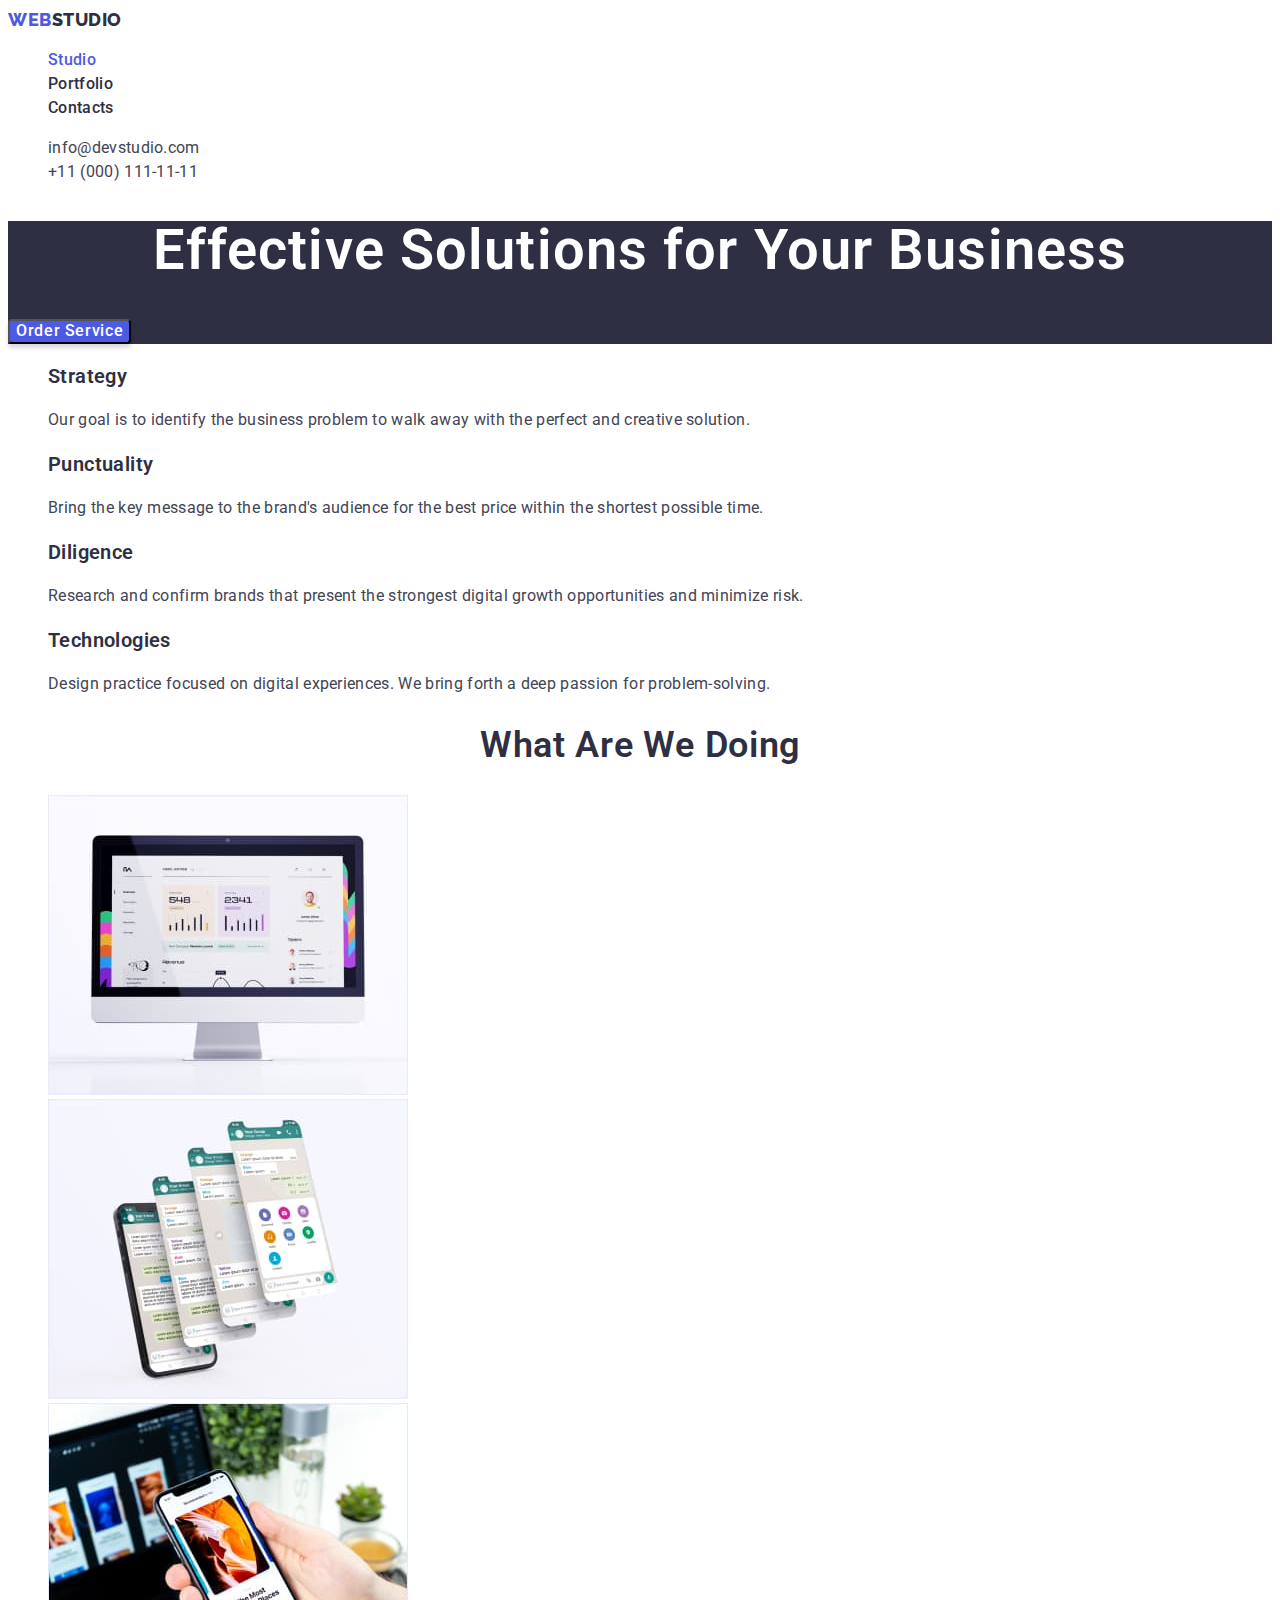
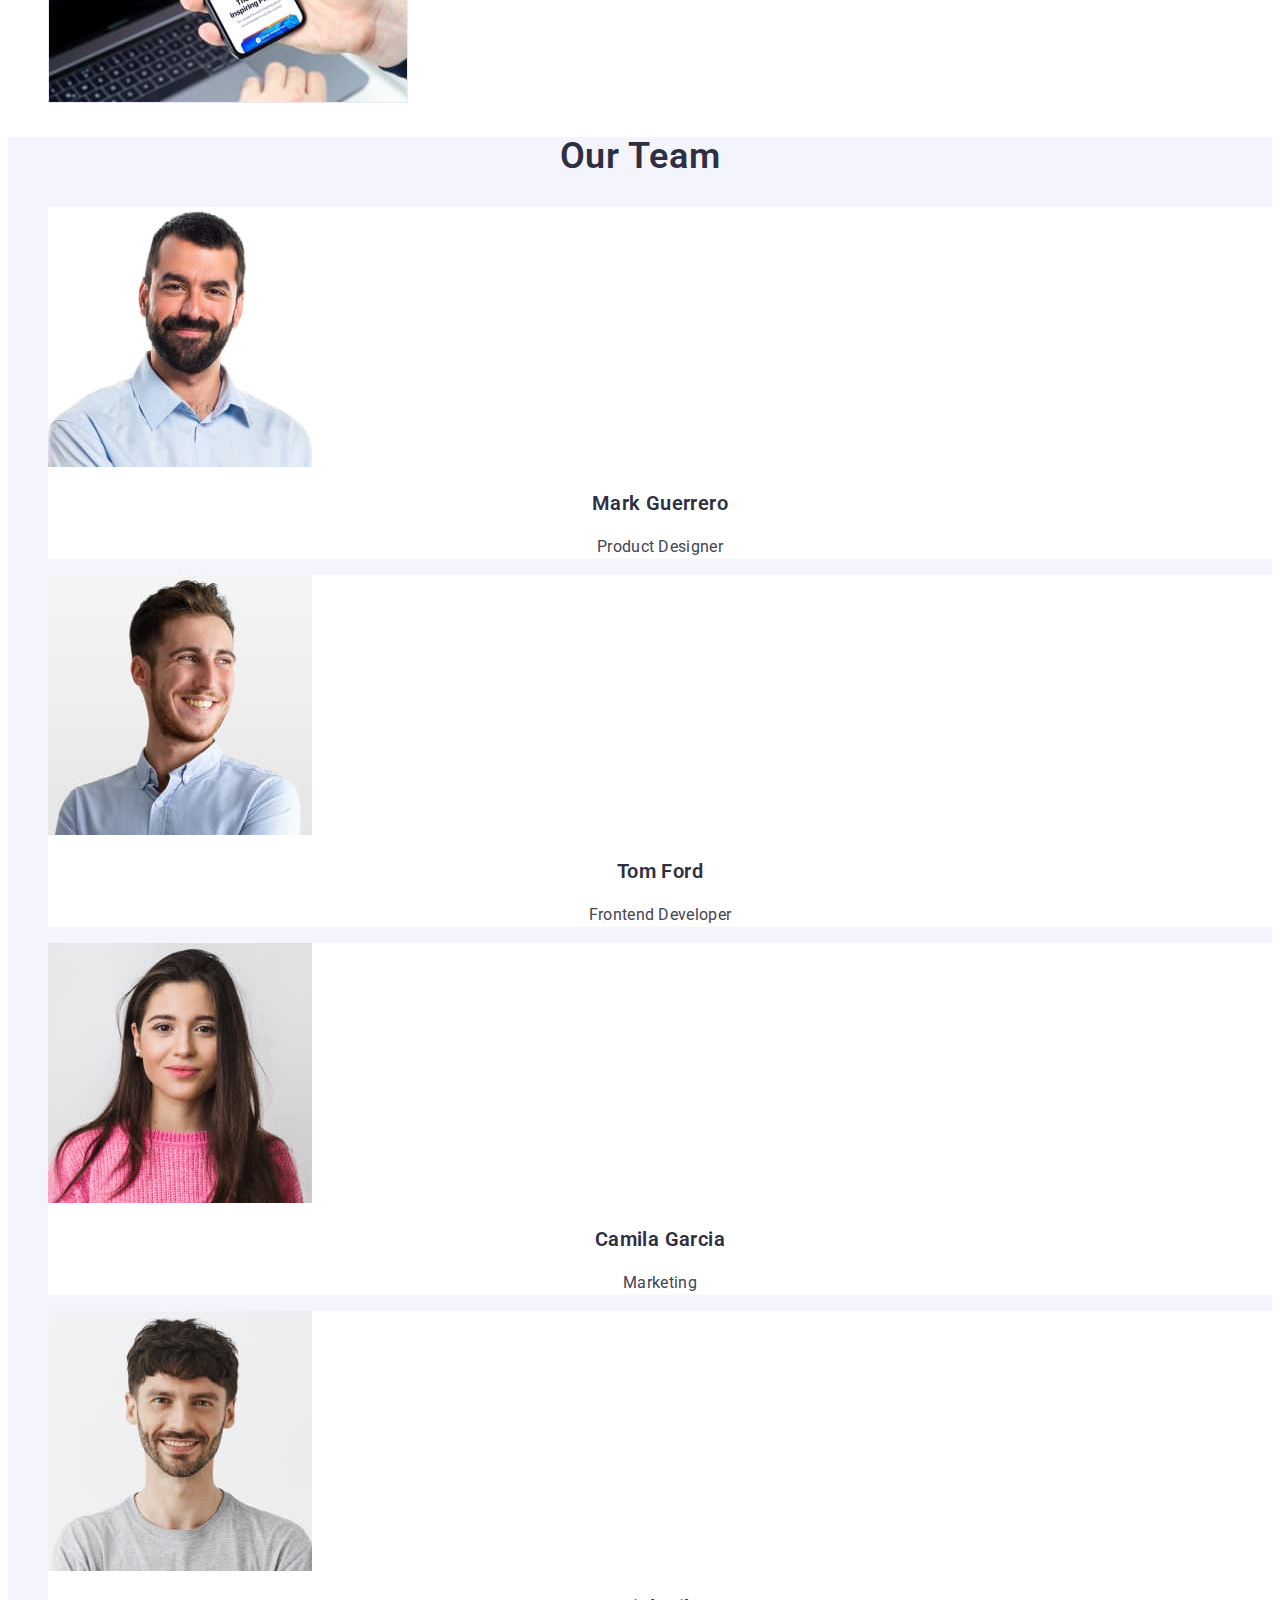
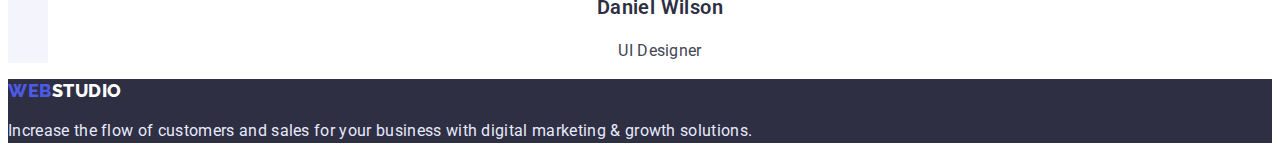
<file: index.html>
<!DOCTYPE html>
<html lang="en">
  <head>
    <meta charset="UTF-8" />
    <meta http-equiv="X-UA-Compatible" content="IE=edge" />
    <meta name="viewport" content="width=device-width, initial-scale=1.0" />
    <title>Web Studio</title>
    <link rel="preconnect" href="https://fonts.googleapis.com" />
    <link rel="preconnect" href="https://fonts.gstatic.com" crossorigin />
    <link
      href="https://fonts.googleapis.com/css2?family=Raleway:wght@800&family=Roboto:wght@400;500;700;900&display=swap"
      rel="stylesheet"
    />
    <link rel="stylesheet" href="./css/styles.css" />
  </head>

  <body>
    <!-- Header -->
    <header class="header">
      <nav class="header-navigation">
        <a class="header-logo link" href="./index.html"
          >web<span class="logo-studio">studio</span>
        </a>
        <ul class="header-list list">
          <li class="header-item">
            <a class="header-link link current" href="./index.html">Studio</a>
          </li>
          <li class="header-item">
            <a class="header-link link" href="./portfolio.html">Portfolio</a>
          </li>
          <li class="header-item">
            <a class="header-link link" href="">Contacts</a>
          </li>
        </ul>
      </nav>
      <address>
        <ul class="header-contacts-list list">
          <li class="header-contacts-item">
            <a
              class="header-contacts-link link"
              href="mailto:info@devstudio.com"
              >info@devstudio.com</a
            >
          </li>
          <li class="header-contacts-item">
            <a class="header-contacts-link link" href="tel:+11(000)111-11-11"
              >+11 (000) 111-11-11</a
            >
          </li>
        </ul>
      </address>
    </header>
    <!-- Main -->
    <main>
      <!-- Hero -->
      <section class="hero">
        <h1 class="hero-title">Effective Solutions for Your Business</h1>
        <button type="button" class="hero-btn">Order Service</button>
      </section>
      <!-- Section About -->
      <section class="about">
        <h2 class="about-title visually-hidden">About us</h2>
        <ul class="about-list list">
          <li class="about-item">
            <h3 class="about-item-title">Strategy</h3>
            <p class="about-text">
              Our goal is to identify the business problem to walk away with the
              perfect and creative solution.
            </p>
          </li>
          <li class="about-item">
            <h3 class="about-item-title">Punctuality</h3>
            <p class="about-text">
              Bring the key message to the brand's audience for the best price
              within the shortest possible time.
            </p>
          </li>
          <li class="about-item">
            <h3 class="about-item-title">Diligence</h3>
            <p class="about-text">
              Research and confirm brands that present the strongest digital
              growth opportunities and minimize risk.
            </p>
          </li>
          <li class="about-item">
            <h3 class="about-item-title">Technologies</h3>
            <p class="about-text">
              Design practice focused on digital experiences. We bring forth a
              deep passion for problem-solving.
            </p>
          </li>
        </ul>
      </section>
      <!-- Section Example -->
      <section class="example">
        <h2 class="example-title">What are we doing</h2>
        <ul class="example-list list">
          <li class="example-item">
            <img src="./images/rectangle71.jpg" alt="example" width="360" />
          </li>
          <li class="example-item">
            <img src="./images/rectangle72.jpg" alt="example" width="360" />
          </li>
          <li class="example-item">
            <img src="./images/rectangle73.jpg" alt="example" width="360" />
          </li>
        </ul>
      </section>
      <!-- Section Team -->
      <section class="team">
        <h2 class="team-title">Our Team</h2>
        <ul class="team-list list">
          <li class="team-item">
            <img src="./images/mark.jpg" alt="Mark Guerrero" width="264" />
            <h3 class="team-item-title">Mark Guerrero</h3>
            <p class="team-text">Product Designer</p>
          </li>
          <li class="team-item">
            <img src="./images/tom.jpg" alt="Tom Ford" width="264" />
            <h3 class="team-item-title">Tom Ford</h3>
            <p class="team-text">Frontend Developer</p>
          </li>
          <li class="team-item">
            <img src="./images/camila.jpg" alt="Camila Garcia" width="264" />
            <h3 class="team-item-title">Camila Garcia</h3>
            <p class="team-text">Marketing</p>
          </li>
          <li class="team-item">
            <img src="./images/daniel.jpg" alt="Daniel Wilson" width="264" />
            <h3 class="team-item-title">Daniel Wilson</h3>
            <p class="team-text">UI Designer</p>
          </li>
        </ul>
      </section>
    </main>
    <!-- Footer -->
    <footer class="footer">
      <a class="footer-logo link" href="./index.html">
        web<span class="footer-logo-studio">studio</span></a
      >
      <p class="footer-text">
        Increase the flow of customers and sales for your business with digital
        marketing & growth solutions.
      </p>
    </footer>
  </body>
</html>
</file>
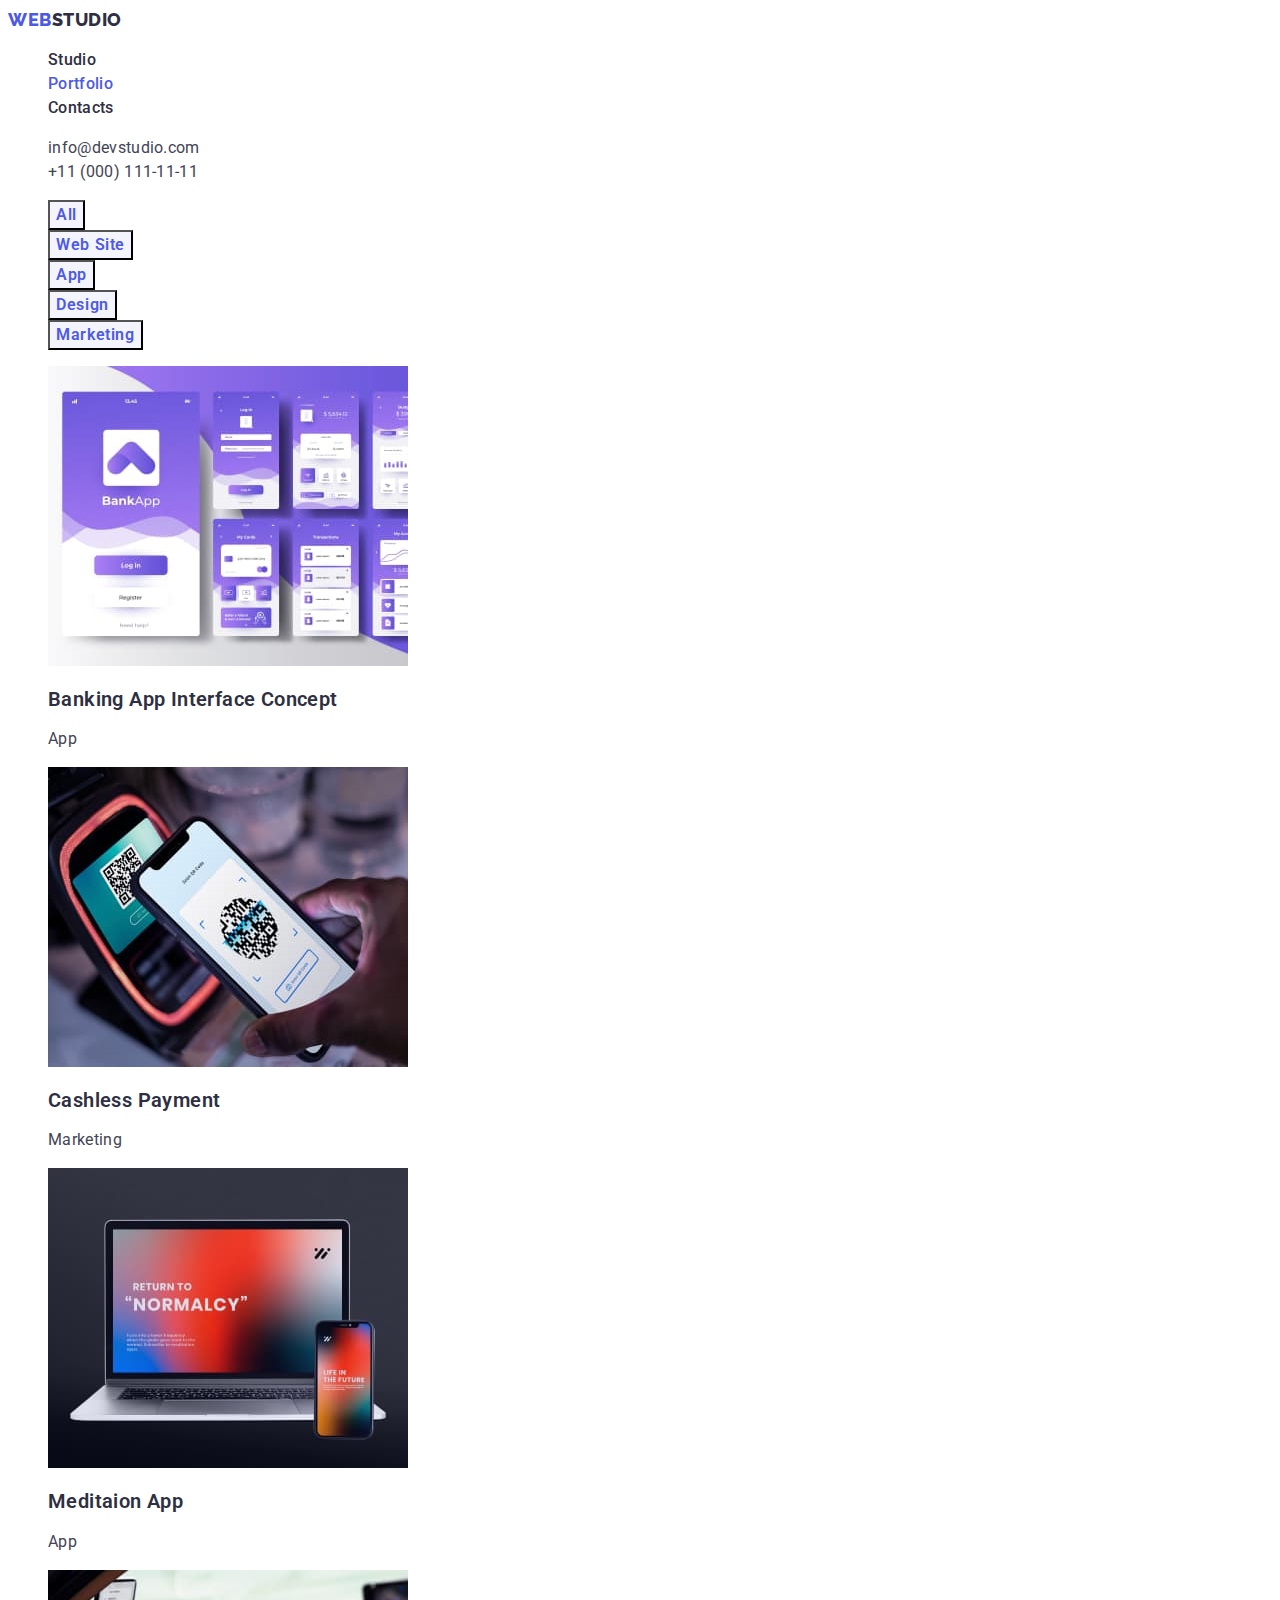
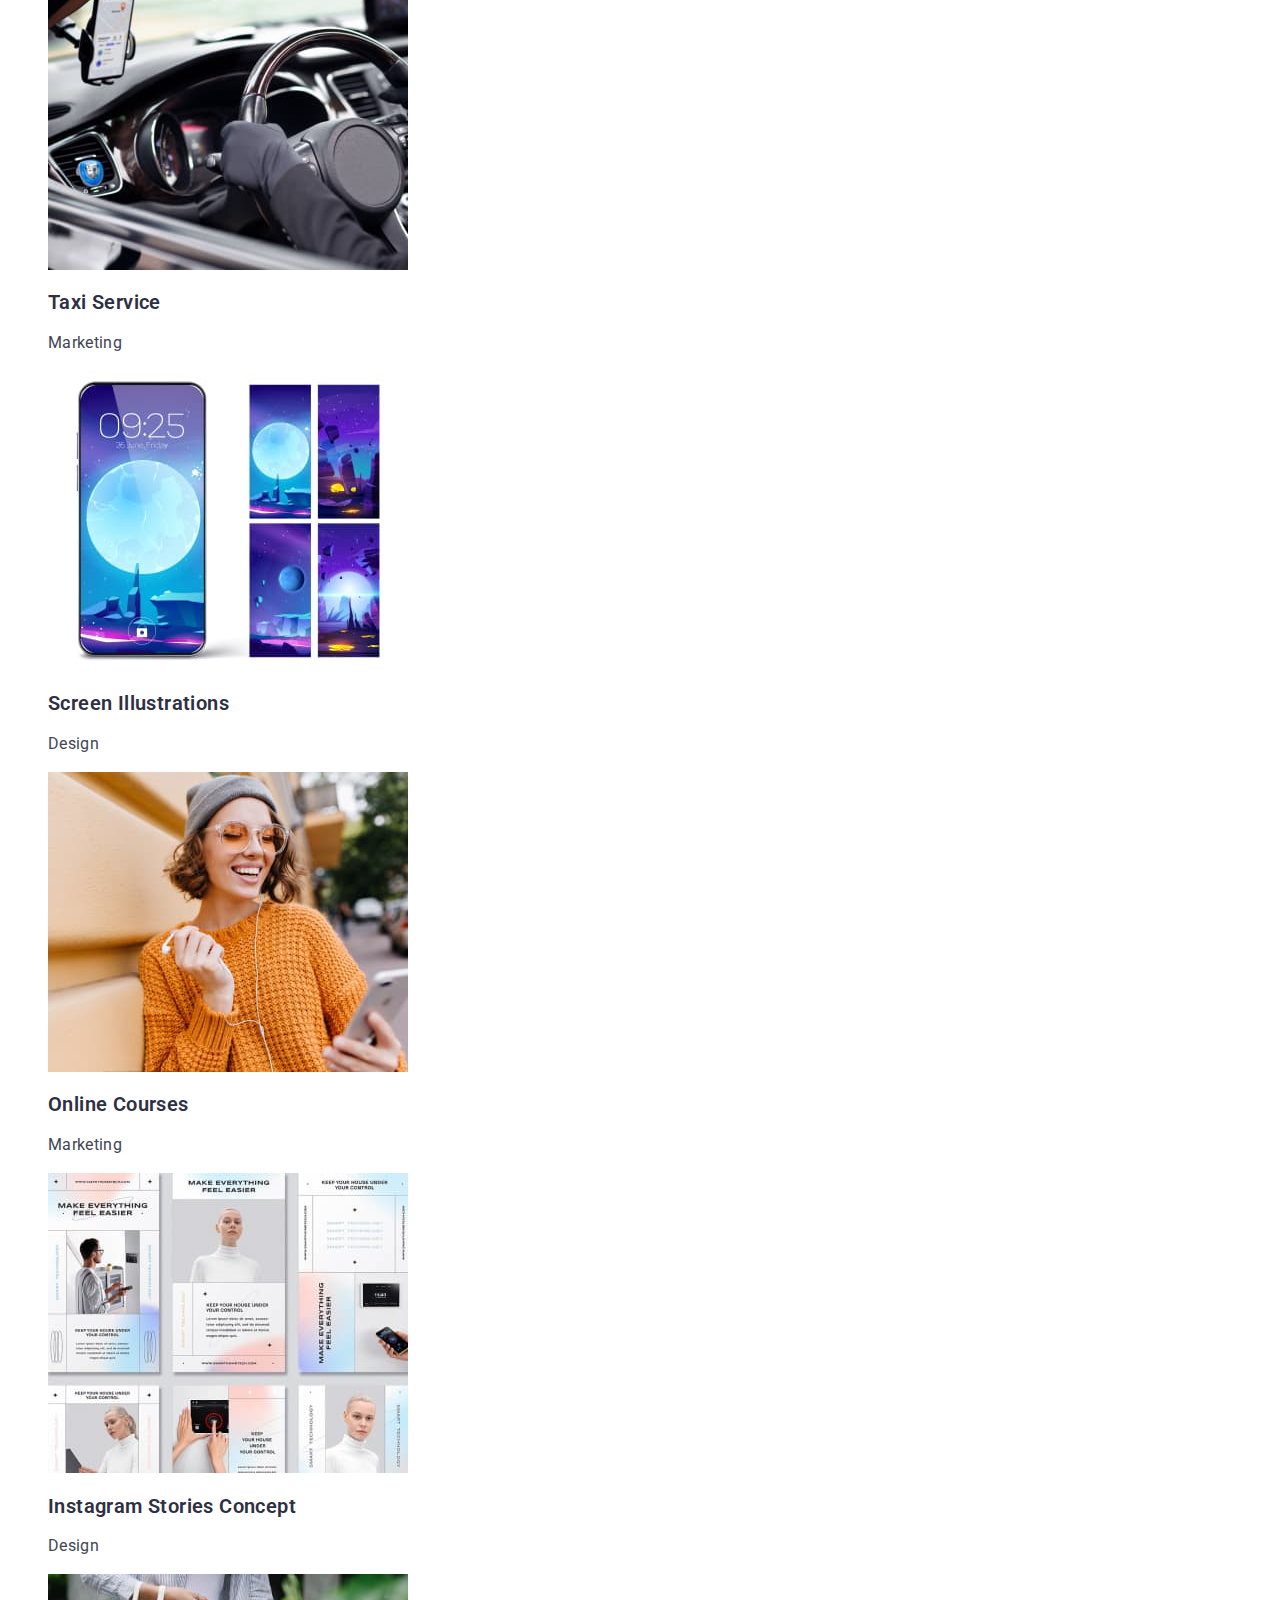
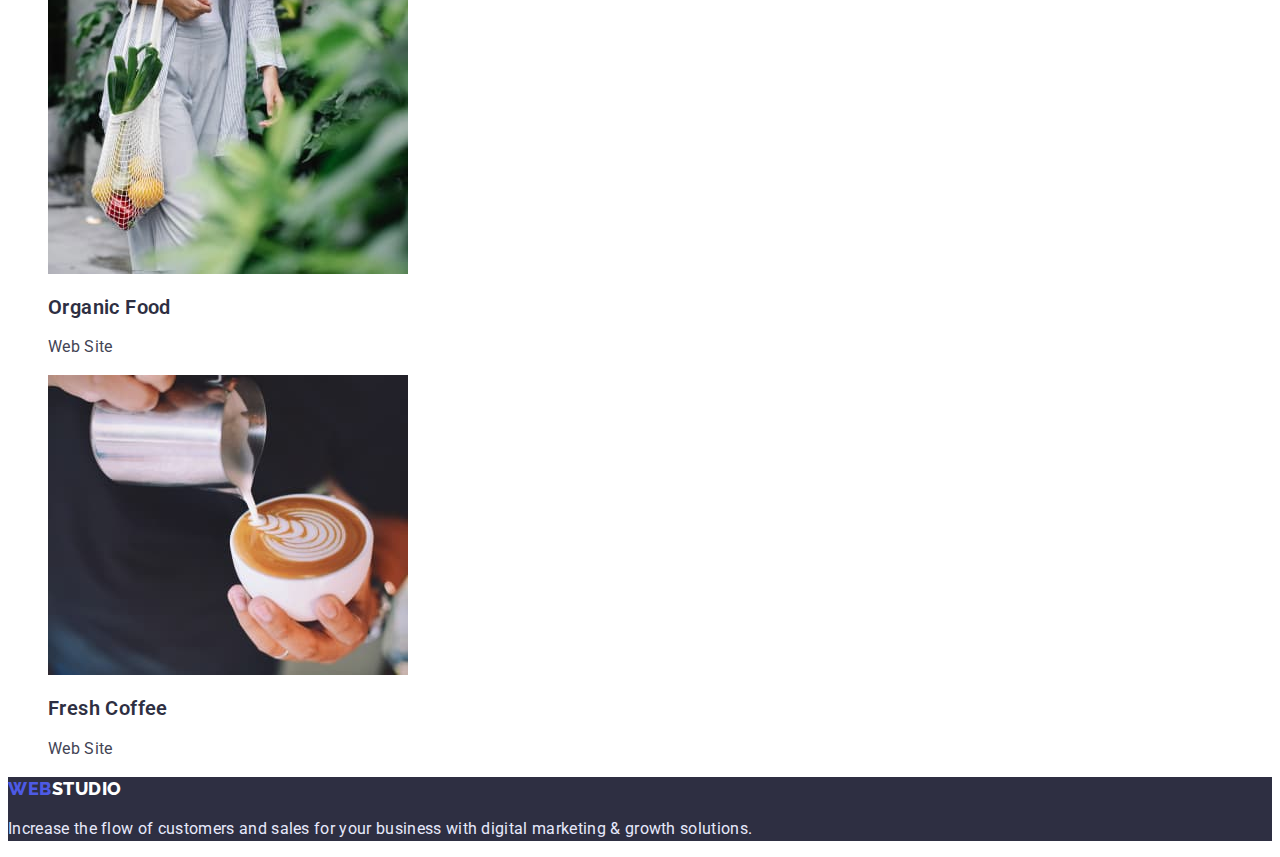
<file: portfolio.html>
<!DOCTYPE html>
<html lang="en">
  <head>
    <meta charset="UTF-8" />
    <meta http-equiv="X-UA-Compatible" content="IE=edge" />
    <meta name="viewport" content="width=device-width, initial-scale=1.0" />
    <title>Web Studio</title>
    <link rel="preconnect" href="https://fonts.googleapis.com" />
    <link rel="preconnect" href="https://fonts.gstatic.com" crossorigin />
    <link
      href="https://fonts.googleapis.com/css2?family=Raleway:wght@800&family=Roboto:wght@400;500;700;900&display=swap"
      rel="stylesheet"
    />
    <link rel="stylesheet" href="./css/styles.css" />
  </head>
  <body>
    <!-- Header -->
    <header class="header">
      <nav class="header-navigation">
        <a class="header-logo link" href="./index.html"
          >web<span class="logo-studio">studio</span>
        </a>
        <ul class="header-list list">
          <li class="header-item">
            <a class="header-link link" href="./index.html">Studio</a>
          </li>
          <li class="header-item">
            <a class="header-link link current" href="./portfolio.html"
              >Portfolio</a
            >
          </li>
          <li class="header-item">
            <a class="header-link link" href="">Contacts</a>
          </li>
        </ul>
      </nav>
      <address>
        <ul class="header-contacts-list list">
          <li class="header-contacts-item">
            <a
              class="header-contacts-link link"
              href="mailto:info@devstudio.com"
              >info@devstudio.com</a
            >
          </li>
          <li class="header-contacts-item">
            <a class="header-contacts-link link" href="tel:+11(000)111-11-11"
              >+11 (000) 111-11-11</a
            >
          </li>
        </ul>
      </address>
    </header>
    <!-- Main -->
    <main>
      <!-- Section portfolio -->
      <section class="portfolio">
        <h1 class="visually-hidden">Portfolio Web Studio</h1>
        <ul class="portfolio-btn-list list">
          <li class="portfolio-btn-item">
            <button type="button" class="portfolio-btn">All</button>
          </li>
          <li class="portfolio-btn-item">
            <button type="button" class="portfolio-btn">Web Site</button>
          </li>
          <li class="portfolio-btn-item">
            <button type="button" class="portfolio-btn">App</button>
          </li>
          <li class="portfolio-btn-item">
            <button type="button" class="portfolio-btn">Design</button>
          </li>
          <li class="portfolio-btn-item">
            <button type="button" class="portfolio-btn">Marketing</button>
          </li>
        </ul>
        <ul class="portfolio-example-list list">
          <li class="portfolio-example-item">
            <img
              src="./images/portfolio-example-1.jpeg"
              width="360"
              alt="Banking App"
            />
            <h2 class="portfolio-example-title">
              Banking App Interface Concept
            </h2>
            <p class="portfolio-category">App</p>
          </li>
          <li class="portfolio-example-item">
            <img
              src="./images/portfolio-example-2.jpeg"
              width="360"
              alt="Cashless Payment"
            />
            <h2 class="portfolio-example-title">Cashless Payment</h2>
            <p class="portfolio-category">Marketing</p>
          </li>
          <li class="portfolio-example-item">
            <img
              src="./images/portfolio-example-3.jpeg"
              width="360"
              alt="Meditaion App"
            />
            <h2 class="portfolio-example-title">Meditaion App</h2>
            <p class="portfolio-category">App</p>
          </li>
          <li class="portfolio-example-item">
            <img
              src="./images/portfolio-example-4.jpeg"
              width="360"
              alt="Taxi Service"
            />
            <h2 class="portfolio-example-title">Taxi Service</h2>
            <p class="portfolio-category">Marketing</p>
          </li>
          <li class="portfolio-example-item">
            <img
              src="./images/portfolio-example-5.jpeg"
              width="360"
              alt="Screen Illustrations"
            />
            <h2 class="portfolio-example-title">Screen Illustrations</h2>
            <p class="portfolio-category">Design</p>
          </li>
          <li class="portfolio-example-item">
            <img
              src="./images/portfolio-example-6.jpeg"
              width="360"
              alt="Online Courses"
            />
            <h2 class="portfolio-example-title">Online Courses</h2>
            <p class="portfolio-category">Marketing</p>
          </li>
          <li class="portfolio-example-item">
            <img
              src="./images/portfolio-example-7.jpeg"
              width="360"
              alt="Instagram Stories Concept"
            />
            <h2 class="portfolio-example-title">Instagram Stories Concept</h2>
            <p class="portfolio-category">Design</p>
          </li>
          <li class="portfolio-example-item">
            <img
              src="./images/portfolio-example-8.jpeg"
              width="360"
              alt="Organic Food"
            />
            <h2 class="portfolio-example-title">Organic Food</h2>
            <p class="portfolio-category">Web Site</p>
          </li>
          <li class="portfolio-example-item">
            <img
              src="./images/portfolio-example-9.jpeg"
              width="360"
              alt="Fresh Coffee"
            />
            <h2 class="portfolio-example-title">Fresh Coffee</h2>
            <p class="portfolio-category">Web Site</p>
          </li>
        </ul>
      </section>
    </main>
    <!-- Footer -->
    <footer class="footer">
      <a class="footer-logo link" href="./index.html">
        web<span class="footer-logo-studio">studio</span></a
      >
      <p class="footer-text">
        Increase the flow of customers and sales for your business with digital
        marketing & growth solutions.
      </p>
    </footer>
  </body>
</html>
</file>
<file: css/styles.css>
:root {
  --background-white-color: #ffffff;
  --body-text-color: #434455;
  --primary-color: #4d5ae5;
  --dark-color: #2e2f42;
  --accent-color: #e7e9fc;
  --light-background-color: #f4f4fd;
  --text-white-color: #ffffff;
  --button-avtive-color: #404bbf;
}

body {
  font-family: "Roboto", sans-serif;
  background-color: var(--background-white-color);
  color: var(--body-text-color);
}

.list {
  list-style: none;
}

.link {
  text-decoration: none;
}

.visually-hidden {
  position: absolute;
  width: 1px;
  height: 1px;
  margin: -1px;
  border: 0;
  padding: 0;
  white-space: nowrap;
  clip-path: inset(100%);
  clip: rect(0 0 0 0);
  overflow: hidden;
}

/*----- Header ----- */

.header {
}
.header-navigation {
}
.header-logo {
  font-family: "Raleway", sans-serif;
  font-weight: 800;
  font-size: 18px;
  line-height: 1.33;
  align-items: center;
  letter-spacing: 0.03em;
  text-transform: uppercase;
  color: var(--primary-color);
}
.logo-studio {
  color: var(--dark-color);
}
.header-list {
}
.header-item {
}
.header-link {
  font-weight: 500;
  font-size: 16px;
  line-height: 1.5;
  letter-spacing: 0.02em;
  color: var(--dark-color);
}
.header-link:hover,
.header-link:focus {
  color: var(--body-text-color);
}
.header-link.current {
  color: var(--primary-color);
}
.header-contacts-list {
}
.header-contacts-item {
}
.header-contacts-link {
  font-style: normal;
  font-size: 16px;
  line-height: 1.5;
  letter-spacing: 0.02em;
  color: var(--body-text-color);
}
.header-contacts-link:hover,
.header-contacts-link:focus {
  color: var(--primary-color);
}

/*-------------- Hero ------------- */
.hero {
  background-color: var(--dark-color);
}
.hero-title {
  font-weight: 600;
  font-size: 56px;
  line-height: 1.07;
  text-align: center;
  letter-spacing: 0.02em;
  color: var(--text-white-color);
}

.hero-btn {
  font-family: inherit;
  font-weight: 500;
  font-size: 16px;
  line-height: 1.18;
  letter-spacing: 0.04em;
  color: var(--text-white-color);
  background: var(--primary-color);
  box-shadow: 0px 4px 4px rgba(0, 0, 0, 0.15);
  border-radius: 4px;
  cursor: pointer;
}
.hero-btn:hover,
.hero-btn:focus {
  background: var(--primary-color);
}
.hero-btn:active {
  background: var(--button-avtive-color);
}
/*------------ Section About-----------*/
.about {
}
.about-title {
}
.about-list {
}
.about-item {
}
.about-item-title {
  font-weight: 600;
  font-size: 20px;
  line-height: 1.2;
  letter-spacing: 0.02em;
  color: var(--dark-color);
}
.about-text {
  font-size: 16px;
  line-height: 1.5;
  letter-spacing: 0.02em;
  color: var(--body-text-color);
}

/*----------- Section Example ---------*/
.example {
}
.example-title {
  font-weight: 600;
  font-size: 36px;
  line-height: 1.11;
  text-align: center;
  letter-spacing: 0.02em;
  text-transform: capitalize;
  color: var(--dark-color);
}
.example-list {
}
.example-item {
}
/*------------- Section Team -----------*/
.team {
  background: var(--light-background-color);
}
.team-title {
  font-weight: 600;
  font-size: 36px;
  line-height: 1.11;
  text-align: center;
  letter-spacing: 0.02em;
  text-transform: capitalize;
  color: var(--dark-color);
}
.team-list {
}
.team-item {
  background: var(--background-white-color);
}
.team-item-title {
  font-weight: 600;
  font-size: 20px;
  line-height: 1.2;
  text-align: center;
  letter-spacing: 0.02em;
  color: var(--dark-color);
}
.team-text {
  font-size: 16px;
  line-height: 1.5;
  text-align: center;
  letter-spacing: 0.02em;
  color: var(--body-text-color);
}

/*---------------- Footer ----------------*/
.footer {
  background: var(--dark-color);
}
.footer-logo {
  font-family: "Raleway";
  font-style: normal;
  font-weight: 800;
  font-size: 18px;
  line-height: 1.33;
  align-items: center;
  letter-spacing: 0.03em;
  text-transform: uppercase;
  color: var(--primary-color);
}
.footer-logo-studio {
  color: var(--background-white-color);
}
.footer-text {
  font-size: 16px;
  line-height: 1.5;
  letter-spacing: 0.02em;
  color: var(--accent-color);
}

/*------------ Portfolio -----------------*/
.portfolio {
}
.portfolio-title {
}
.portfolio-btn-list {
}
.portfolio-btn-item {
}
.portfolio-btn {
  font-family: inherit;
  font-weight: 600;
  font-size: 16px;
  line-height: 1.5;
  align-items: center;
  text-align: center;
  letter-spacing: 0.04em;
  color: var(--primary-color);
  background: var(--light-background-color);
  cursor: pointer;
}
.portfolio-btn:active,
.portfolio-btn:hover,
.portfolio-btn:focus {
  background: var(--primary-color);
  color: var(--text-white-color);
}
.portfolio-example-list {
}
.portfolio-example-item {
}
.portfolio-example-title {
  font-weight: 600;
  font-size: 20px;
  line-height: 1.2;
  letter-spacing: 0.02em;
  color: var(--dark-color);
}
.portfolio-category {
  font-size: 16px;
  line-height: 1.5;
  letter-spacing: 0.02em;
  color: var(--body-text-color);
}
</file>
